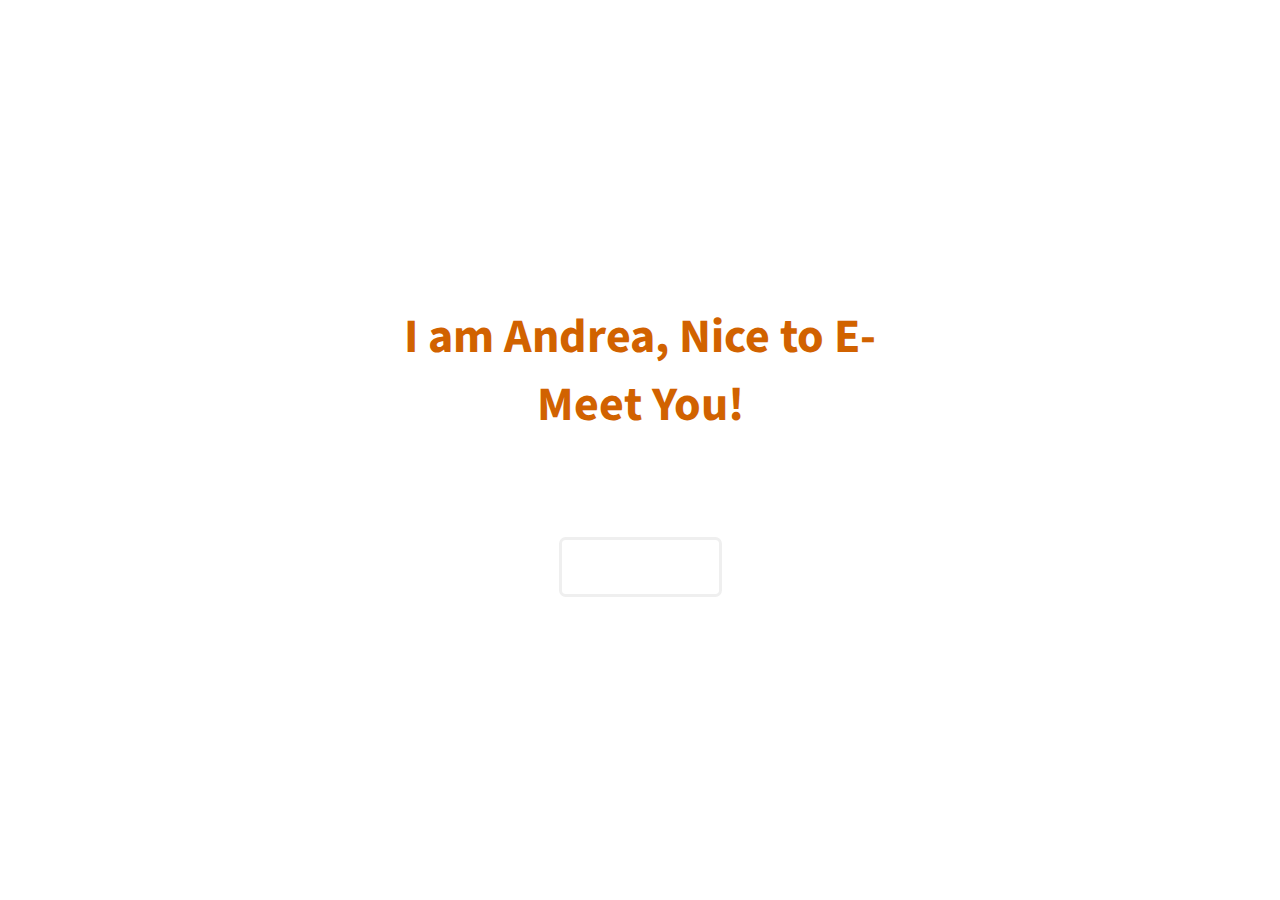
<file: index.html>
<!DOCTYPE html>
<html lang="en">
<head>
    <!-- Link to the landing page specific CSS file -->
    <link rel="stylesheet" href="assets/css/landing.css" />
    <meta charset="UTF-8">
    <meta name="viewport" content="width=device-width, initial-scale=1.0">

    <link rel="icon" href="images/favicon.webp" type="image/x-icon">
    
    <title>Andrea Aimar · Freelance Graphic Designer & Visual Strategist Based in Shanghai</title>
</head>
<body>
    <div class="landing-container">
        <!-- Slideshow div for the background animation -->
        <div class="slideshow"></div>
        
        <!-- Landing Content -->
        <div class="landing-content">
            <h1>I am Andrea, Nice to E-Meet You!</h1>
            <p>Expert in graphic layout design, presentation mockups, label design and more.</p>
            <a href="home.html" class="btn">Enter Site</a>
        </div>
    </div>

      

</body>
</html>
</file>
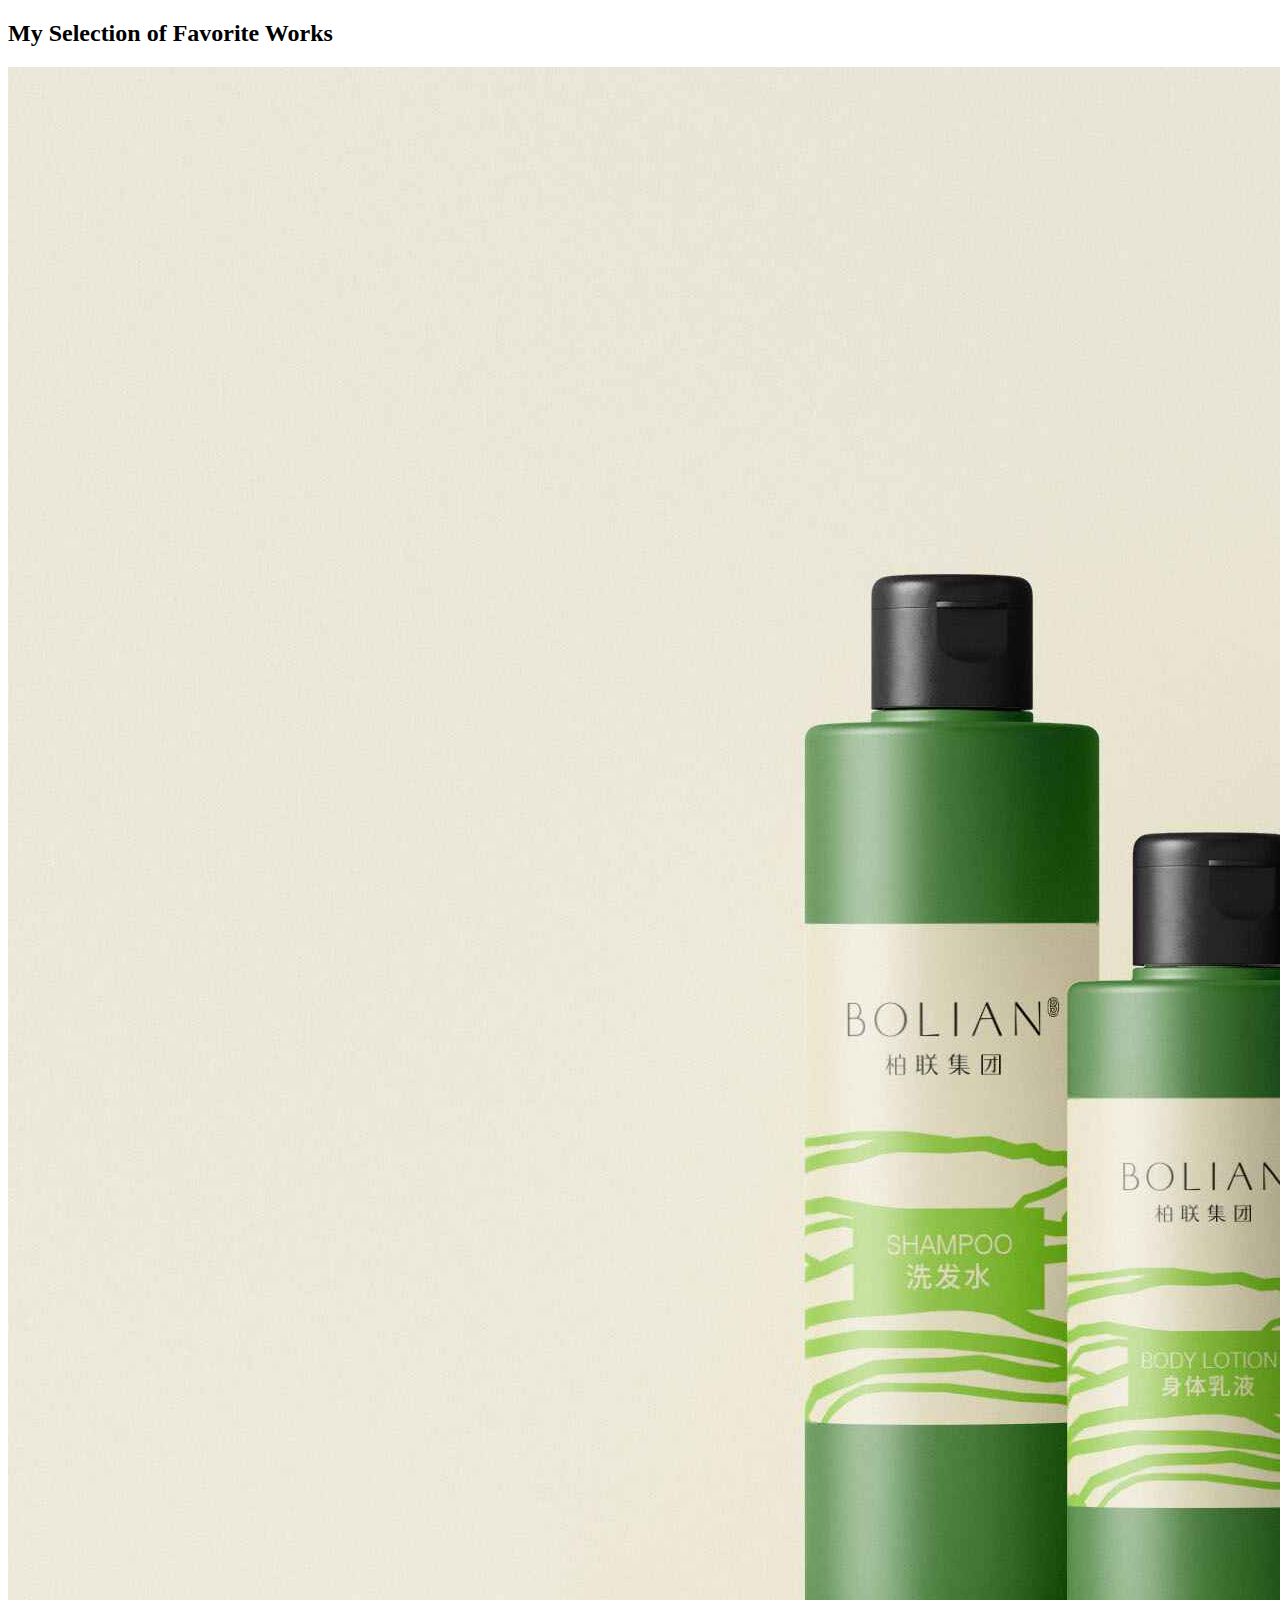
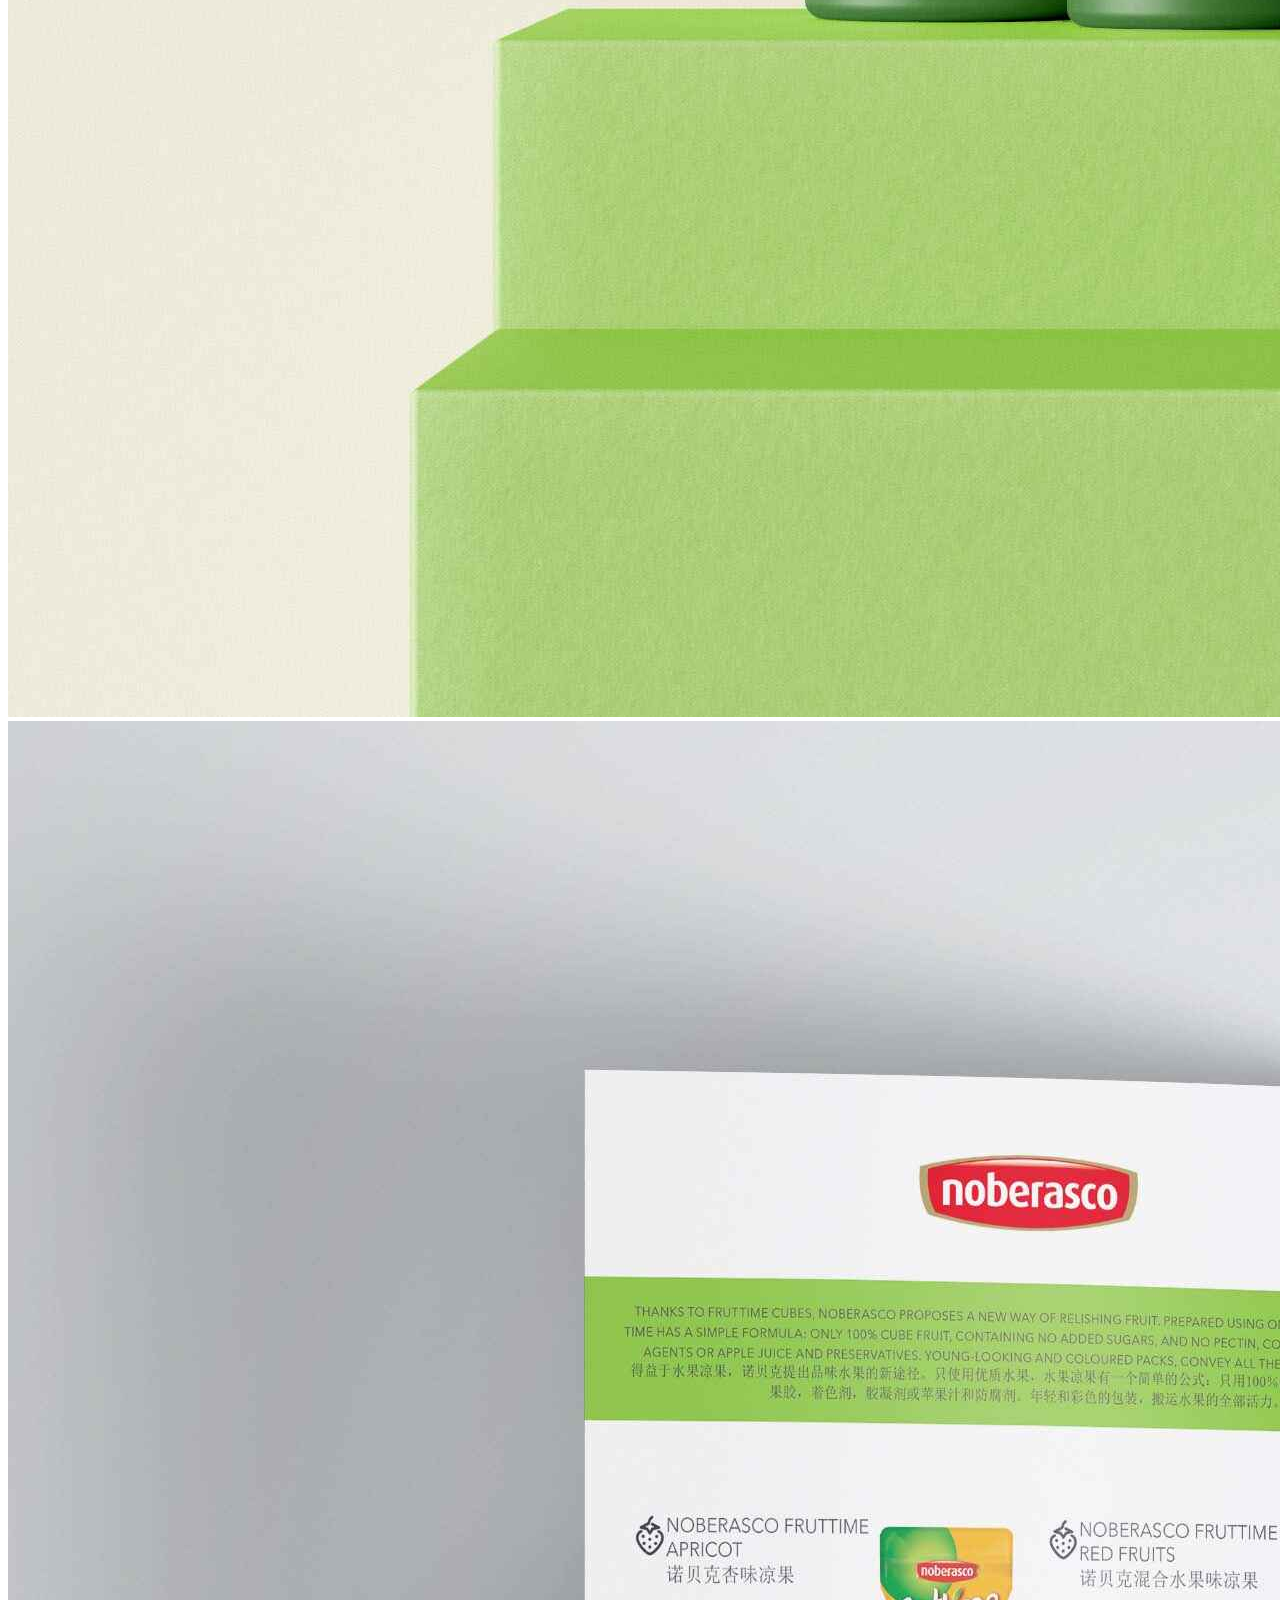
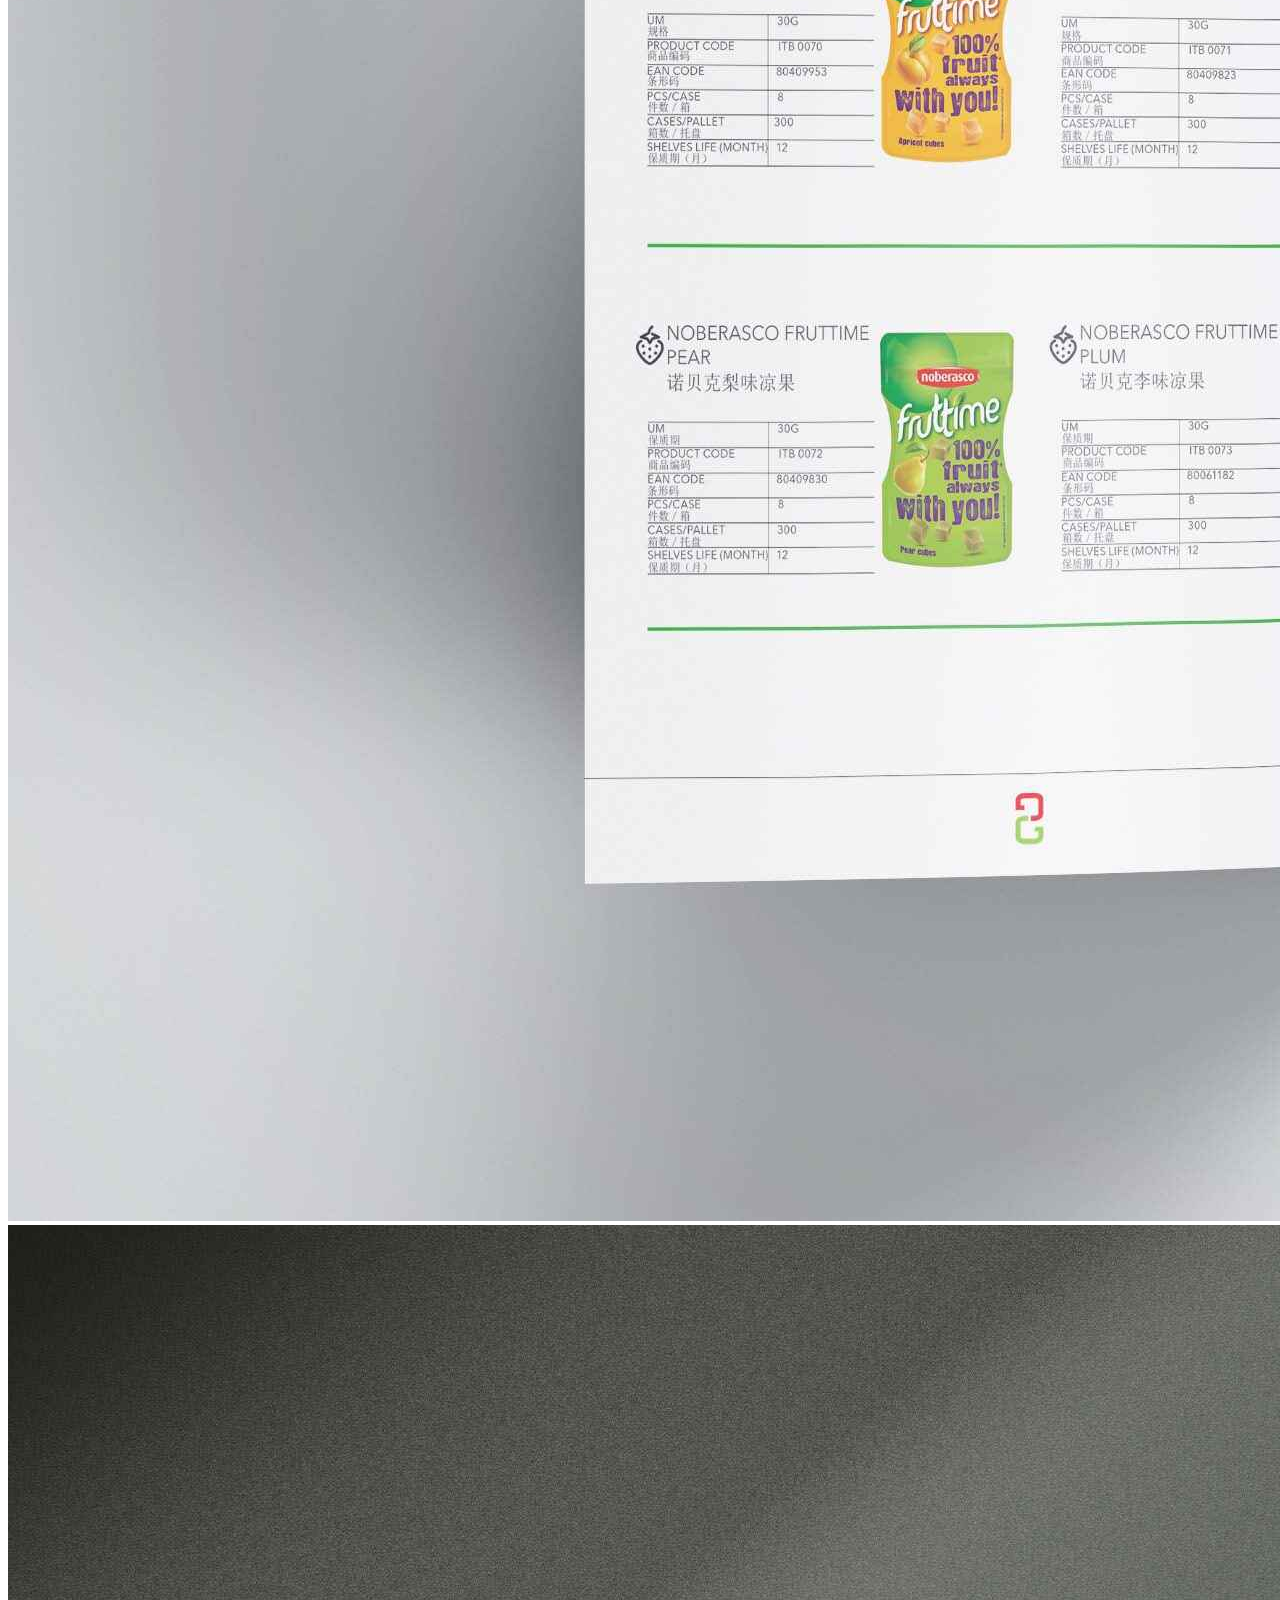
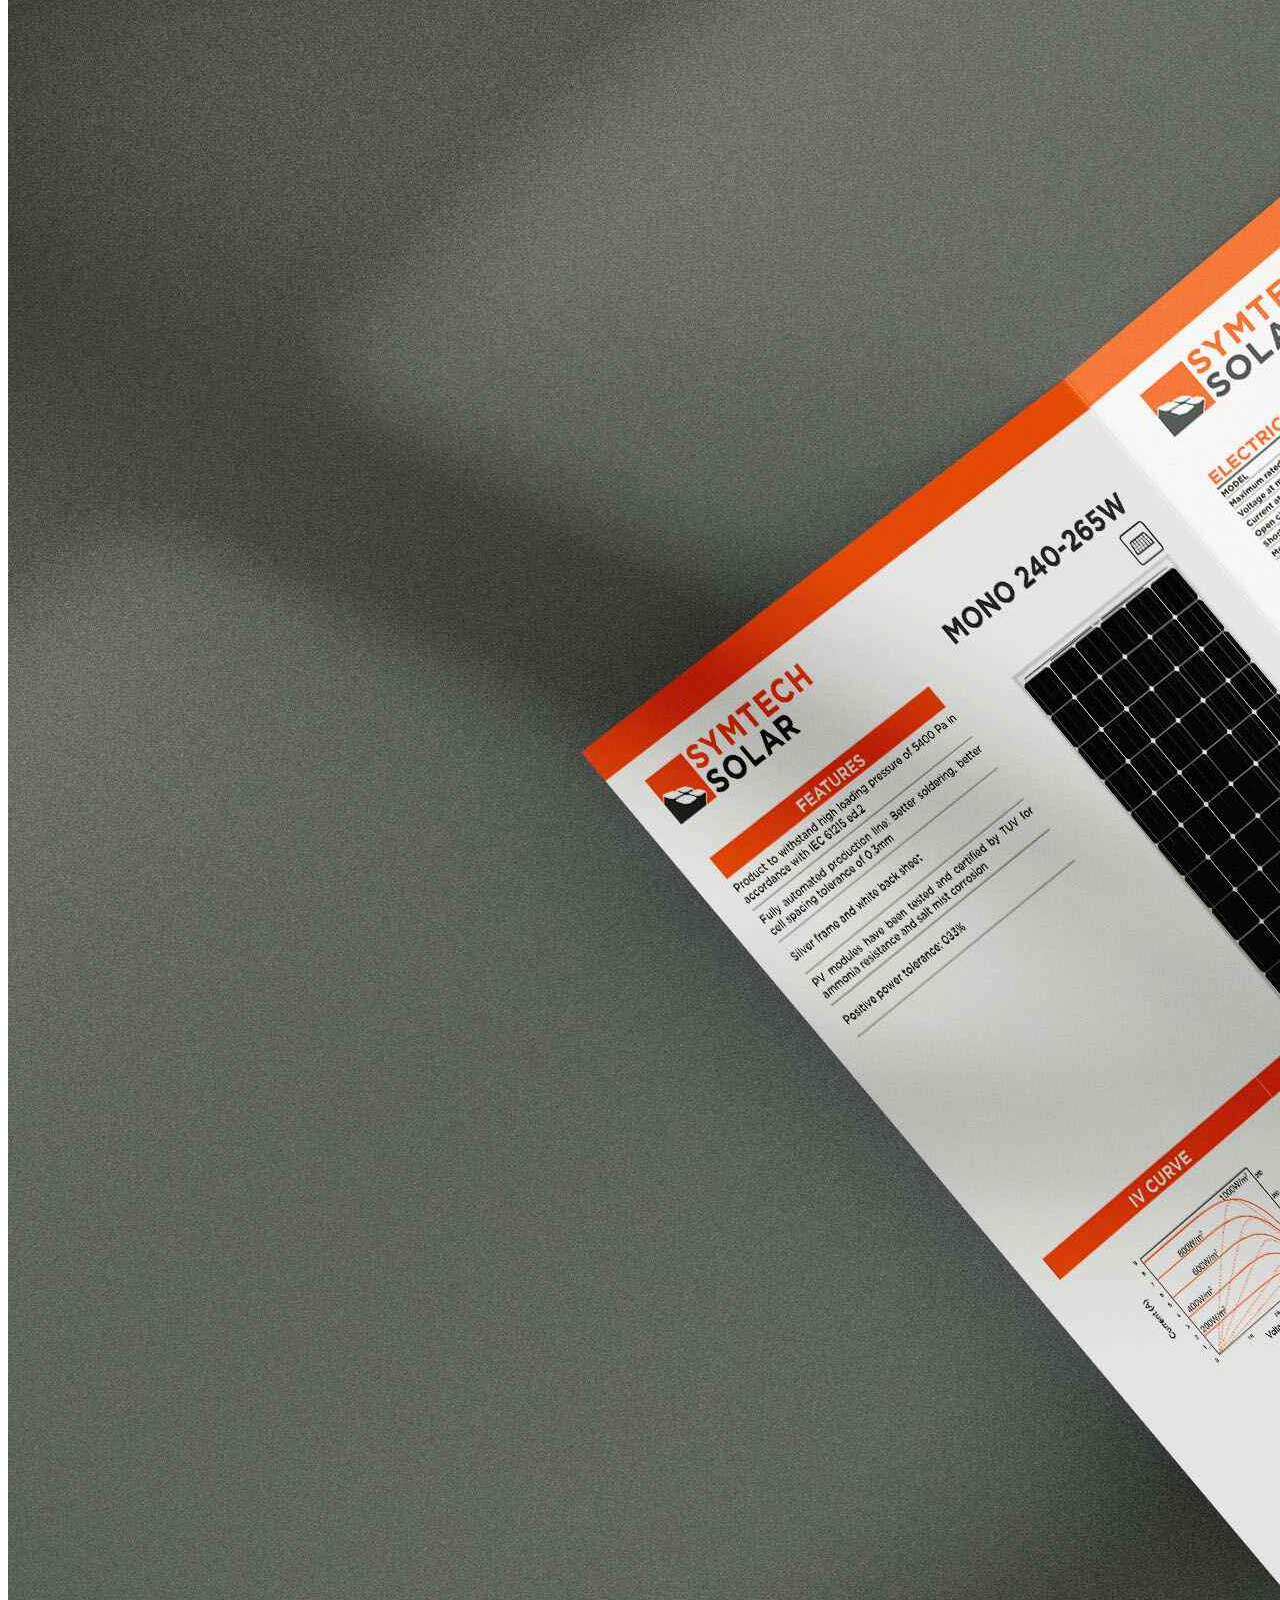
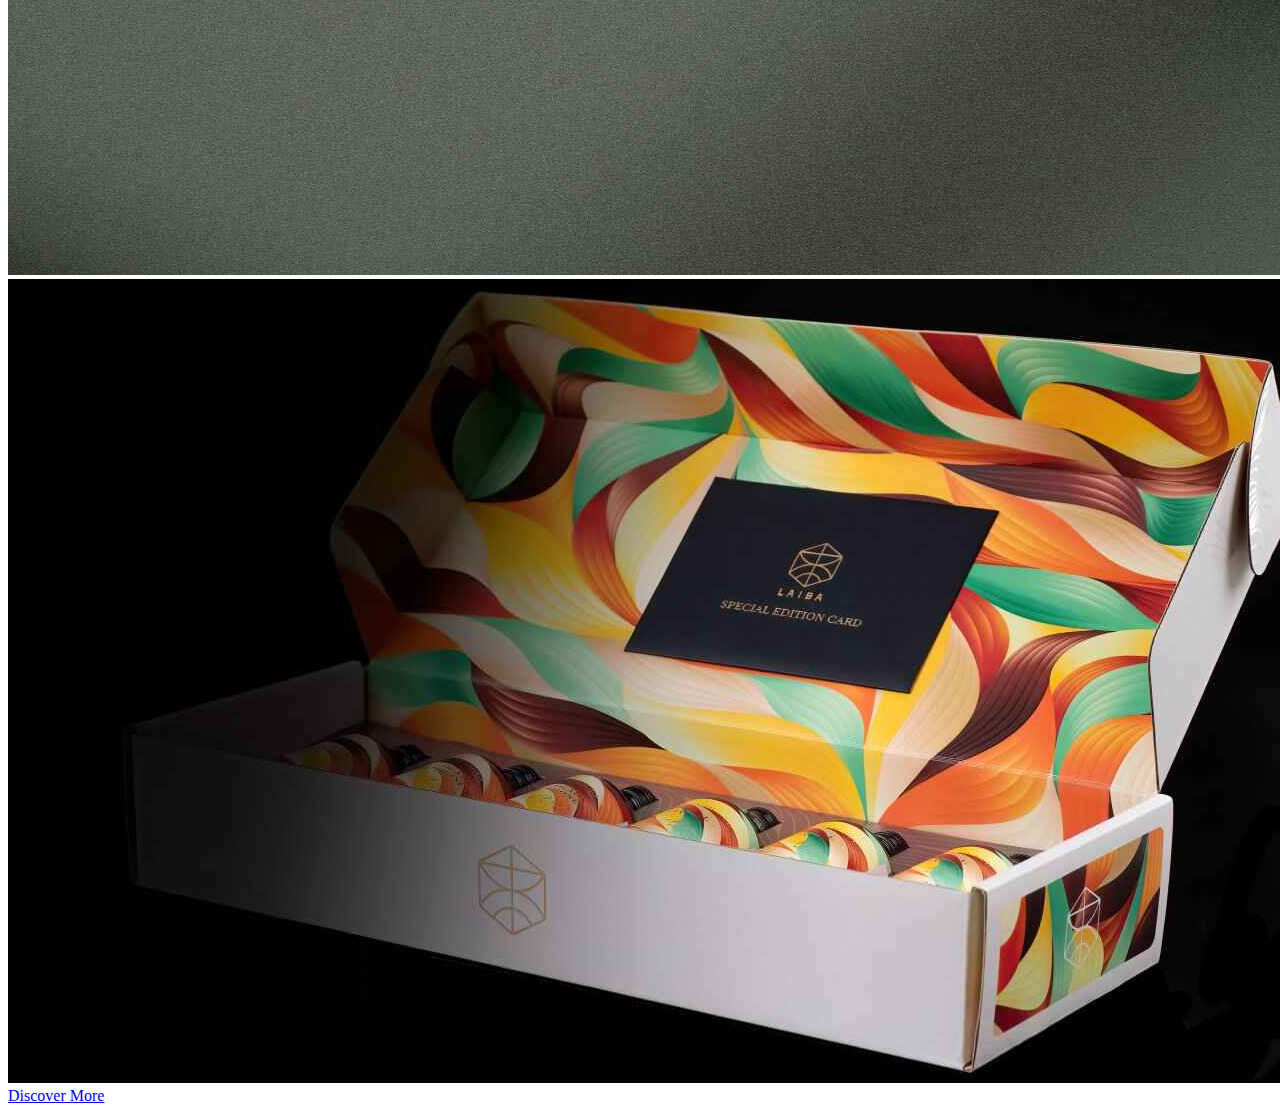
<file: section.html>
<!DOCTYPE html>
<html lang="en">
<head>
    <meta charset="UTF-8">
    <meta name="viewport" content="width=device-width, initial-scale=1.0">
    <title>Document</title>
</head>
<body>
    <section id="two">
        <h2>My Selection of Favorite Works</h2>
        <div class="row">

            <article class="col-6 col-12-xsmall work-item">
                <a href="images/fulls/01.jpg" class="image fit thumb" data-lightbox="work-1" data-title="Label Design">
                    <img src="images/thumbs/01.jpg" alt="Label Design" />
                </a>
                <a href="images/fulls/01b.jpg" class="image fit thumb" data-lightbox="work-1" data-title="Label Design - Alternative View"></a>
            </article>

            <article class="col-6 col-12-xsmall work-item">
                <a href="images/fulls/02.jpg" class="image fit thumb" data-lightbox="work-2" data-title="Catalog Design">
                    <img src="images/thumbs/02.jpg" alt="Catalog Design" />
                </a>
                <a href="images/fulls/02b.jpg" class="image fit thumb" data-lightbox="work-2" data-title="Catalog Design - Alternative View"></a>
            </article>

            <article class="col-6 col-12-xsmall work-item">
                <a href="images/fulls/03.jpg" class="image fit thumb" data-lightbox="work-3" data-title="Datasheet Creation">
                    <img src="images/thumbs/03.jpg" alt="Datasheet Creation" />
                </a>
            </article>

            <article class="col-6 col-12-xsmall work-item">
                <a href="images/fulls/04.jpg" class="image fit thumb" data-lightbox="work-4" data-title="Packaging Art Direction">
                    <img src="images/thumbs/04.jpg" alt="Packaging Art Direction" />
                </a>
                <a href="images/fulls/04b.jpg" class="image fit thumb" data-lightbox="work-4" data-title="Packaging Art Direction - Alternative View"></a>
            </article>
        </div>
        <a href="#" class="button" id="portfolio-btn">Discover More</a>
    </section>
</body>
</html>
</file>
<file: assets/css/landing.css>
@import url("https://fonts.googleapis.com/css2?family=Source+Sans+Pro:400,400italic,700&display=swap");
@import url("https://fonts.googleapis.com/css2?family=Libre+Baskerville:wght@400;700&display=swap");

/* Reset and Box Sizing */
* {
    margin: 0;
    padding: 0;
    box-sizing: border-box;
}

body, html {
    height: 100%;
    font-family: 'Source Sans Pro', sans-serif;
}

/* Landing Page Layout */
.landing-container {
    height: 100vh; /* Full screen */
    display: flex;
    justify-content: center;
    align-items: center;
    position: relative;
    text-align: center;
    color: white;
    padding: 0 20px; /* For small screens */
    overflow: hidden;
}

/* Background Slideshow */
.slideshow {
    position: absolute;
    top: 0;
    left: 0;
    width: 100%;
    height: 100%;
    z-index: -1;
    animation: slideshow 12s infinite; /* Adjust duration for smoother transition */
    background-size: cover;
    background-position: center;
    transition: opacity 1s ease-in-out; /* Smooth fade effect */
}

/* Keyframes for background images */
@keyframes slideshow {
    0% {
        background-image: url('/images/background-01.png');
        opacity: 1;
    }
    33% {
        background-image: url('/images/background-02.png');
        opacity: 1;
    }
    50% {
        opacity: 0;
    }
    66% {
        background-image: url('/images/background-03.png');
        opacity: 1;
    }
    100% {
        background-image: url('/images/background-01.png');
        opacity: 1;
    }
}

.landing-content {
    max-width: 600px;
    padding: 20px;
    width: 100%; /* Ensures it adjusts to screen size */
}

/* Typography */
h1 {
    font-size: 3em;
    color: #D16200;
    margin-bottom: 20px;
}

p {
    font-size: 1.2em;
    margin-bottom: 30px;
    font-family: 'Libre Baskerville';
}

/* Button Styles */
.btn {
    display: inline-block;
    background-color: rgba(255, 255, 255, 0);
    color: white;
    font-size: 1.2em;
    font-family: "Libre Baskerville";
    padding: 15px 30px;
    border-radius: 0.35em;
    border: solid 3px #efefef;
    text-decoration: none;
    transition: background-color 0.3s ease-in-out, color 0.3s ease-in-out, border-color 0.3s ease-in-out;
    cursor: pointer;
}

.btn:hover {
    background-color: rgba(255, 255, 255, 0);
    border-color: #d19a00;
    color: white;
}

.btn:active {
    background-color: rgba(255, 255, 255, 0);
    border-color: #d19a00;
    color: #49bf9d;
}

/* Responsive Styles */
@media (max-width: 768px) {
    h1 {
        font-size: 2.5em;
    }
    p {
        font-size: 1em;
    }
    .btn {
        font-size: 1em;
        padding: 12px 25px;
    }
}

@media (max-width: 480px) {
    h1 {
        font-size: 2em;
    }
    .btn {
        font-size: 1em;
        padding: 10px 20px;
    }
}
</file>
